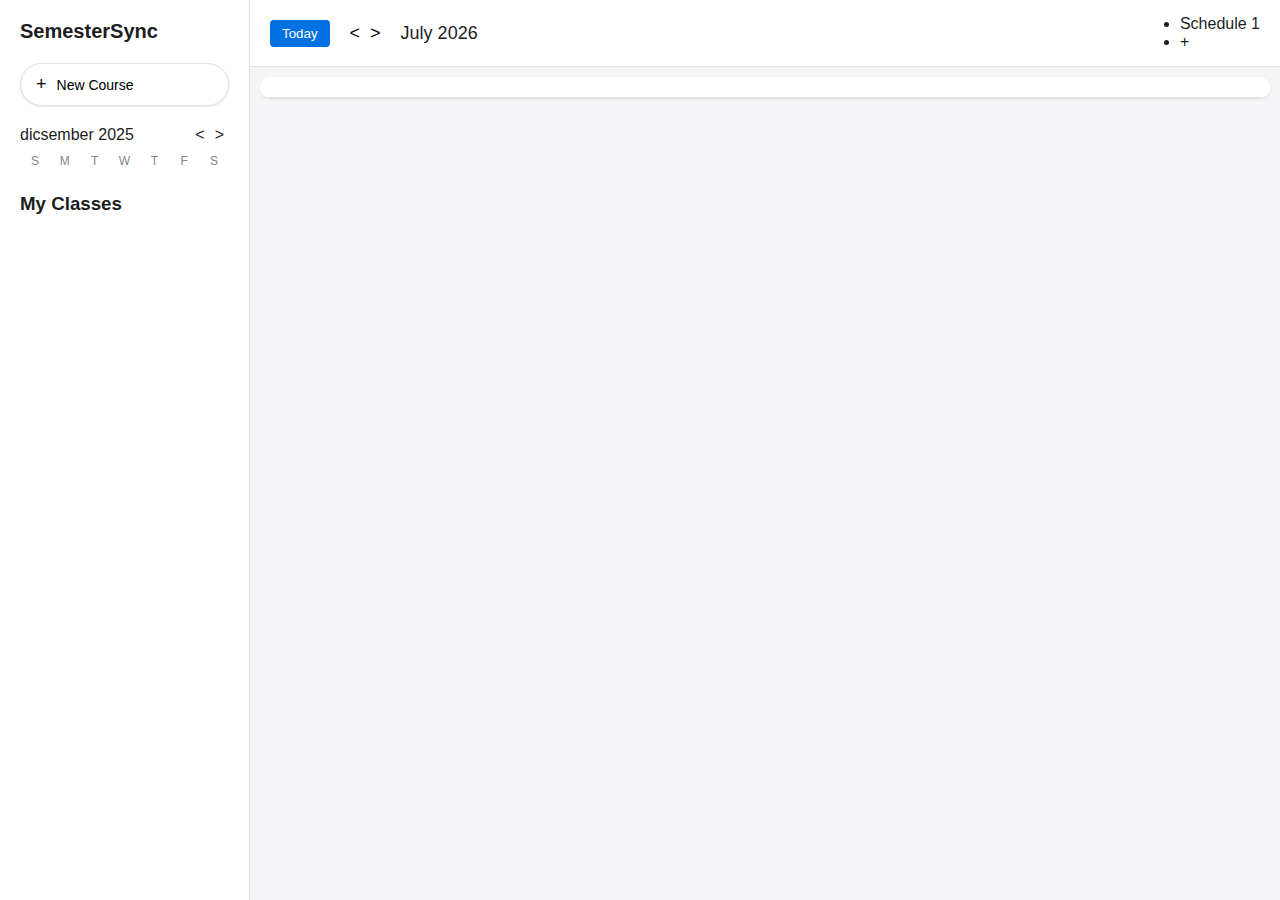
<file: index.html>
<!DOCTYPE html>
<html lang="en">
<head>
    <meta charset="UTF-8">
    <meta name="viewport" content="width=device-width, initial-scale=1.0">
    <title>SemesterSync</title>
    <link rel="stylesheet" href="styles.css">
</head>
<body>
    <div class="container">
        <!-- Sidebar -->
        <div class="sidebar">
            <div class="logo">SemesterSync</div>
            <button class="create-btn" id="addCourseBtn">
                <span class="plus">+</span>
                <span>New Course</span>
            </button>
            <div class="mini-calendar">
                <div class="month-navigation">
                    <span class="month-year" id="mini-month-year">dicsember 2025</span>
                    <div class="nav-arrows">
                        <span class="arrow" id="prev-month">&lt;</span>
                        <span class="arrow" id="next-month">&gt;</span>
                    </div>
                </div>
                <div class="weekdays">
                    <div>S</div><div>M</div><div>T</div><div>W</div><div>T</div><div>F</div><div>S</div>
                </div>
                <div class="days" id="mini-calendar-days">
                    <!-- Days will be inserted by JS -->
                </div>
            </div>
            <div id="class-list">
                <h3>My Classes</h3>
                <!-- Will be filled dynamically by JS -->
            </div>
        </div>

        <!-- Main Content -->
        <div class="main-content">
            <div class="header">
                <div class="nav-tools">
                    <button id="today-btn">Today</button>
                    <div class="navigation">
                        <button id="prev-week">&lt;</button>
                        <button id="next-week">&gt;</button>
                    </div>
                    <h2 id="current-month-year">April 2025</h2>
                </div>
                <div class="tabs-container">
                    <ul id="schedule-tabs" class="tabs">
                        <li class="tab active" data-tab-id="tab-1">Schedule 1</li>
                        <li id="add-tab" class="add-tab">+</li>
                    </ul>
                </div>
            </div>

            <div id="calendars-container">
                <div id="tab-1" class="calendar-tab active">
                    <div class="calendar">
                        <div class="weekdays-header" id="week-dates-tab-1">
                            <!-- Will be filled dynamically by JS -->
                        </div>
                        <div class="week-view" id="week-view-tab-1">
                            <!-- Calendar grid will be generated by JS -->
                        </div>
                    </div>
                </div>
            </div>
        </div>
    </div>

    <!-- Modal for adding new courses -->
    <div class="modal" id="course-modal">
        <div class="modal-content">
            <span class="close">&times;</span>
            <h2>Add Course</h2>
            <form id="course-form">
                <div class="form-group">
                    <label for="course-num">Course Number:</label>
                    <input type="text" id="course-num" required placeholder="e.g., CS101">
                </div>
                <div class="form-group">
                    <label for="course-title">Course Title:</label>
                    <input type="text" id="course-title" required placeholder="e.g., Introduction to Computer Science">
                </div>
                <div class="form-group">
                    <label for="instructor">Instructor:</label>
                    <input type="text" id="instructor" required placeholder="e.g., Prof. Smith">
                </div>
                <div class="form-group">
                    <label>Days:</label>
                    <div class="day-checkboxes">
                        <label><input type="checkbox" name="days" value="Monday"> Monday</label>
                        <label><input type="checkbox" name="days" value="Tuesday"> Tuesday</label>
                        <label><input type="checkbox" name="days" value="Wednesday"> Wednesday</label>
                        <label><input type="checkbox" name="days" value="Thursday"> Thursday</label>
                        <label><input type="checkbox" name="days" value="Friday"> Friday</label>
                        <label><input type="checkbox" name="days" value="Saturday"> Saturday</label>
                        <label><input type="checkbox" name="days" value="Sunday"> Sunday</label>
                    </div>
                </div>
                <div class="form-group">
                    <label for="start-time">Start Time:</label>
                    <input type="time" id="start-time" required>
                </div>
                <div class="form-group">
                    <label for="end-time">End Time:</label>
                    <input type="time" id="end-time" required>
                </div>
                <div class="form-group">
                    <label for="color">Color:</label>
                    <select id="color">
                        <option value="#4285F4">Blue</option>
                        <option value="#EA4335">Red</option>
                        <option value="#FBBC05">Yellow</option>
                        <option value="#34A853">Green</option>
                        <option value="#8E24AA">Purple</option>
                        <option value="#FF6B00">Orange</option>
                        <option value="#00A5A5">Teal</option>
                        <option value="#FF4081">Pink</option>
                    </select>
                </div>
                <div id="error-message" class="error-message"></div>
                <div class="form-actions">
                    <button type="button" id="cancel-btn">Cancel</button>
                    <button type="submit" id="save-btn">Save</button>
                </div>
            </form>
        </div>
    </div>

    <script src="script.js"></script>
</body>
</html>
</file>
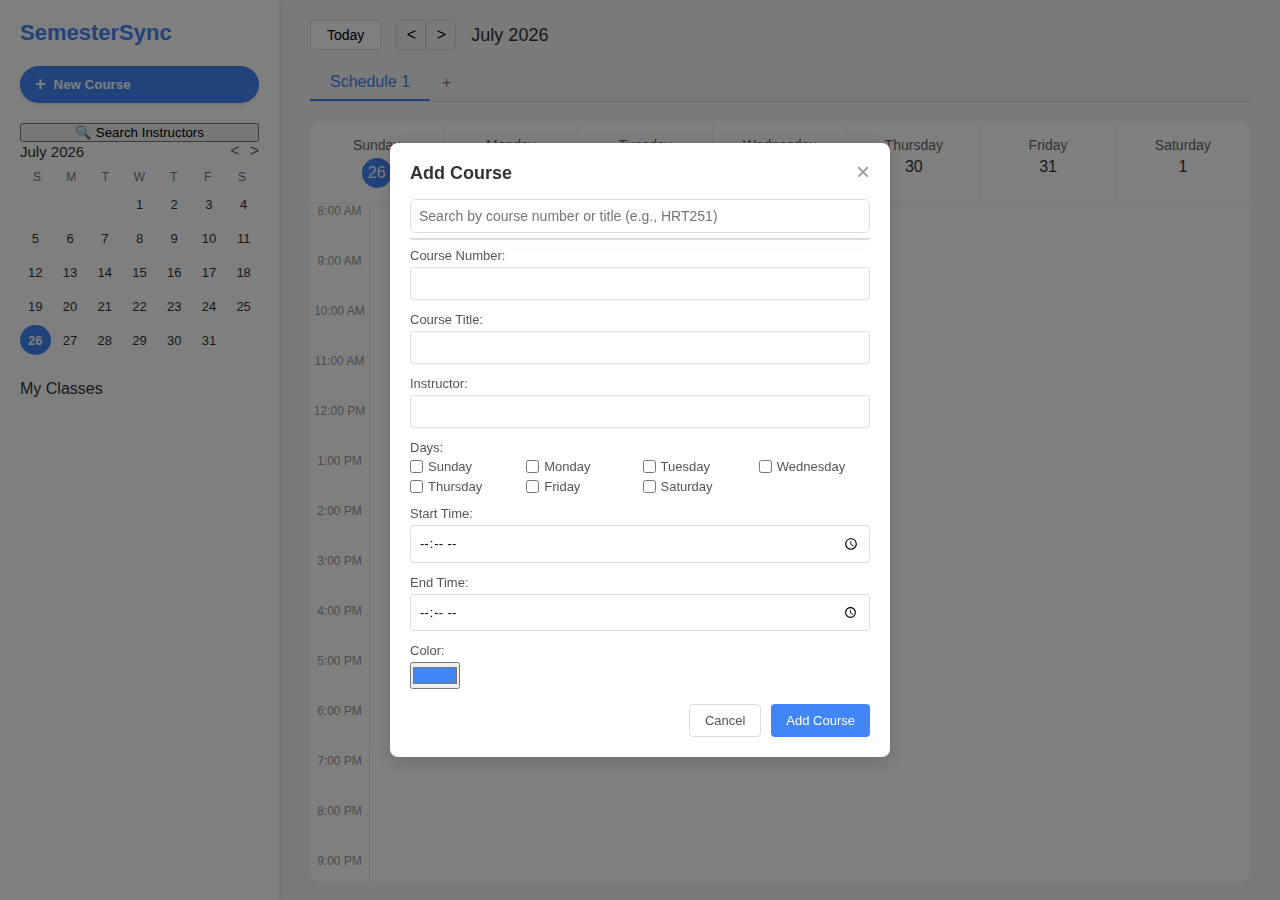
<file: public/index.html>
<!DOCTYPE html>
<html lang="en">
<head>
    <meta charset="UTF-8">
    <meta name="viewport" content="width=device-width, initial-scale=1.0">
    <title>SemesterSync</title>
    <link rel="stylesheet" href="styles.css">
</head>
<body>
    <div class="container">
        <!-- Sidebar -->
        <div class="sidebar">
            <div class="logo">SemesterSync</div>
            <button class="create-btn" id="addCourseBtn">
                <span class="plus">+</span>
                <span>New Course</span>
            </button>
            <button class="search-instructor-btn" onclick="window.location.href='instructor-search.html'">
                <span>🔍</span>
                <span>Search Instructors</span>
            </button>
            <div class="mini-calendar">
                <div class="month-navigation">
                    <span class="month-year" id="mini-month-year">April 2025</span>
                    <div class="nav-arrows">
                        <span class="arrow" id="prev-month">&lt;</span>
                        <span class="arrow" id="next-month">&gt;</span>
                    </div>
                </div>
                <div class="weekdays">
                    <div>S</div><div>M</div><div>T</div><div>W</div><div>T</div><div>F</div><div>S</div>
                </div>
                <div class="days" id="mini-calendar-days">
                    <!-- Days will be inserted by JS -->
                </div>
            </div>
            <div class="calendar-list">
                <h3>My Classes</h3>
                <div id="class-list">
                    <!-- Class items will be added dynamically -->
                </div>
            </div>
        </div>

        <!-- Main Content -->
        <div class="main-content">
            <div class="header">
                <div class="nav-tools">
                    <button id="today-btn">Today</button>
                    <div class="navigation">
                        <button id="prev-week">&lt;</button>
                        <button id="next-week">&gt;</button>
                    </div>
                    <h2 id="current-month-year">April 2025</h2>
                </div>
                <div class="tabs-container">
                    <ul id="schedule-tabs" class="tabs">
                        <li class="tab active" data-tab-id="tab-1">Schedule 1</li>
                        <li id="add-tab" class="add-tab">+</li>
                    </ul>
                </div>
            </div>

            <div id="calendars-container">
                <div id="tab-1" class="calendar-tab active">
                    <div class="calendar">
                        <div class="weekdays-header" id="week-dates-tab-1">
                            <!-- Will be filled dynamically by JS -->
                        </div>
                        <div class="week-view-wrapper">
                            <div class="time-indicators" id="time-indicators-tab-1">
                                <!-- Time indicators will be added here -->
                            </div>
                            <div class="week-view" id="week-view-tab-1">
                                <!-- Calendar grid will be generated by JS -->
                            </div>
                        </div>
                    </div>
                </div>
            </div>
        </div>
    </div>

    <!-- Modal for adding new courses -->
    <div class="modal" id="course-modal">
        <div class="modal-content">
            <span class="close">&times;</span>
            <h2 id="modal-title">Add Course</h2>
            
            <div class="search-container">
                <input type="text" id="class-search" placeholder="Search by course number or title (e.g., HRT251)">
                <div id="search-results" class="search-results"></div>
            </div>
            
            <form id="course-form">
                <div class="form-group">
                    <label for="course-num">Course Number:</label>
                    <input type="text" id="course-num" required>
                </div>
                <div class="form-group">
                    <label for="course-title">Course Title:</label>
                    <input type="text" id="course-title" required>
                </div>
                <div class="form-group">
                    <label for="instructor">Instructor:</label>
                    <input type="text" id="instructor" required>
                </div>
                <div class="form-group">
                    <label>Days:</label>
                    <div class="checkbox-group">
                        <label><input type="checkbox" name="days" value="Sunday"> Sunday</label>
                        <label><input type="checkbox" name="days" value="Monday"> Monday</label>
                        <label><input type="checkbox" name="days" value="Tuesday"> Tuesday</label>
                        <label><input type="checkbox" name="days" value="Wednesday"> Wednesday</label>
                        <label><input type="checkbox" name="days" value="Thursday"> Thursday</label>
                        <label><input type="checkbox" name="days" value="Friday"> Friday</label>
                        <label><input type="checkbox" name="days" value="Saturday"> Saturday</label>
                    </div>
                </div>
                <div class="form-group">
                    <label for="start-time">Start Time:</label>
                    <input type="time" id="start-time" required>
                </div>
                <div class="form-group">
                    <label for="end-time">End Time:</label>
                    <input type="time" id="end-time" required>
                </div>
                <div class="form-group">
                    <label for="color">Color:</label>
                    <input type="color" id="color" value="#4285F4">
                </div>
                <div id="error-message" class="error"></div>
                <div class="button-group">
                    <button type="button" id="cancel-btn">Cancel</button>
                    <button type="submit" id="submit-btn">Add Course</button>
                </div>
            </form>
        </div>
    </div>

    <script src="script.js"></script>
</body>
</html>
</file>
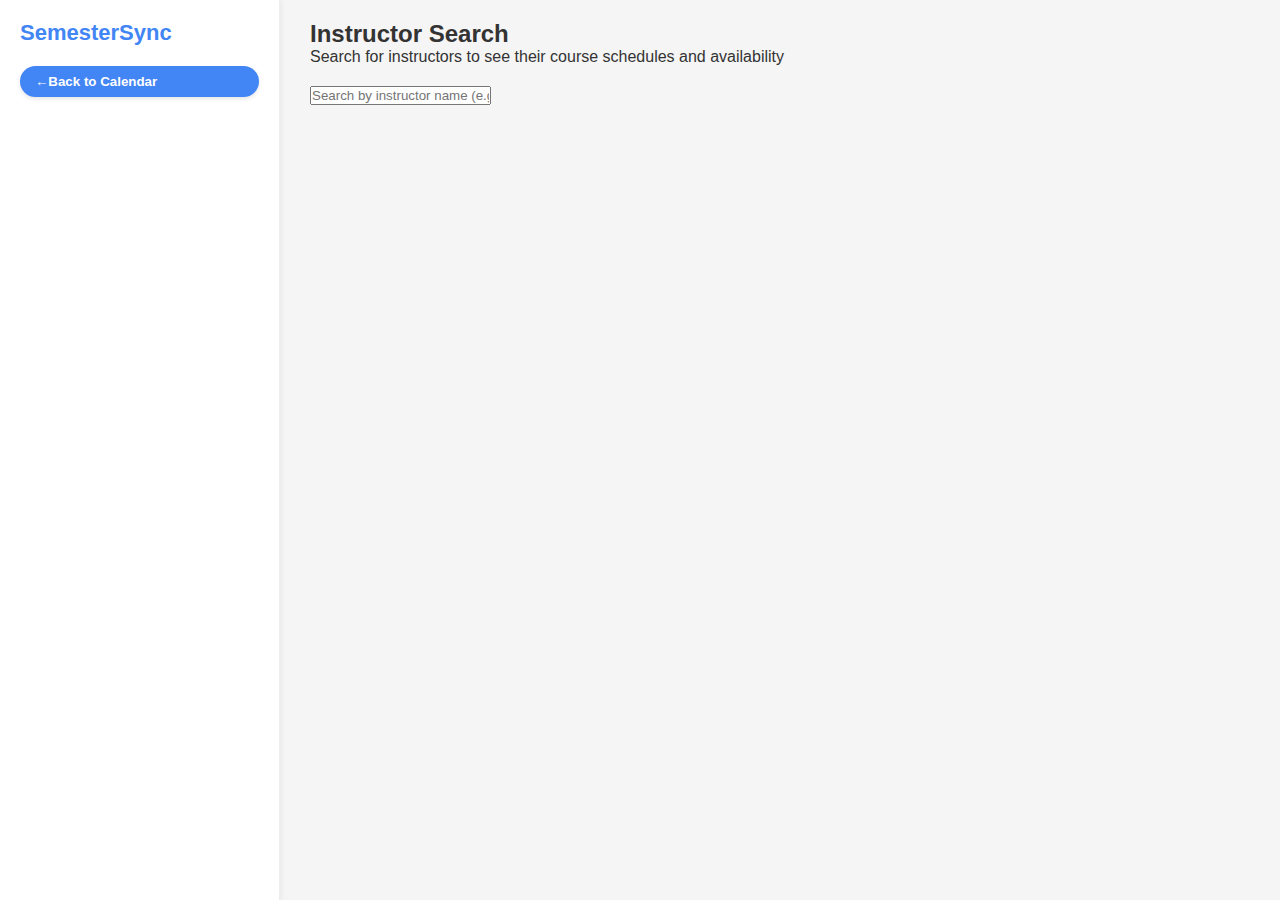
<file: public/instructor-search.html>
<!DOCTYPE html>
<html lang="en">
<head>
    <meta charset="UTF-8">
    <meta name="viewport" content="width=device-width, initial-scale=1.0">
    <title>Instructor Search - SemesterSync</title>
    <link rel="stylesheet" href="styles.css">
</head>
<body>
    <div class="container">
        <!-- Sidebar -->
        <div class="sidebar">
            <div class="logo">SemesterSync</div>
            <button class="create-btn" onclick="window.location.href='index.html'">
                <span>←</span>
                <span>Back to Calendar</span>
            </button>
        </div>

        <!-- Main Content -->
        <div class="main-content">
            <div class="header">
                <h2>Instructor Search</h2>
                <p>Search for instructors to see their course schedules and availability</p>
            </div>

            <div class="search-section">
                <div class="search-container">
                    <input type="text" id="instructor-search" placeholder="Search by instructor name (e.g., Sarah Wilson)">
                    <div id="search-status" class="search-status"></div>
                </div>
            </div>

            <div id="instructor-results" class="instructor-results">
                <!-- Results will be displayed here -->
            </div>
        </div>
    </div>

    <script src="instructor-search.js"></script>
</body>
</html>
</file>
<file: public/styles.css>
/* General Styles */
* {
    margin: 0;
    padding: 0;
    box-sizing: border-box;
    font-family: 'Segoe UI', Tahoma, Geneva, Verdana, sans-serif;
}

body {
    background-color: #f5f5f5;
    color: #333;
}

.container {
    display: flex;
    height: 100vh;
}

/* Sidebar Styles */
.sidebar {
    width: 280px;
    background-color: white;
    box-shadow: 2px 0 5px rgba(0, 0, 0, 0.05);
    padding: 20px;
    display: flex;
    flex-direction: column;
    border-right: 1px solid #eee;
}

.logo {
    font-size: 22px;
    font-weight: bold;
    color: #4285F4;
    margin-bottom: 20px;
}

.create-btn {
    background-color: #4285F4;
    color: white;
    border: none;
    border-radius: 24px;
    padding: 8px 15px;
    display: flex;
    align-items: center;
    font-weight: 600;
    cursor: pointer;
    margin-bottom: 20px;
    box-shadow: 0 2px 4px rgba(0, 0, 0, 0.1);
    transition: background-color 0.2s;
}

.create-btn:hover {
    background-color: #3b78e7;
}

.plus {
    font-size: 18px;
    margin-right: 8px;
}

/* Mini Calendar Styles */
.mini-calendar {
    margin-bottom: 25px;
}

.month-navigation {
    display: flex;
    justify-content: space-between;
    align-items: center;
    margin-bottom: 10px;
}

.month-year {
    font-size: 15px;
    font-weight: 500;
}

.nav-arrows {
    display: flex;
    gap: 10px;
}

.arrow {
    cursor: pointer;
    color: #666;
}

.weekdays {
    display: grid;
    grid-template-columns: repeat(7, 1fr);
    text-align: center;
    font-size: 12px;
    color: #777;
    margin-bottom: 5px;
}

.days {
    display: grid;
    grid-template-columns: repeat(7, 1fr);
    grid-gap: 4px;
}

.days div {
    height: 30px;
    display: flex;
    align-items: center;
    justify-content: center;
    font-size: 13px;
    cursor: pointer;
    border-radius: 50%;
    transition: background-color 0.2s;
}

.days div:hover:not(:empty) {
    background-color: #eef3ff;
}

.days div.today {
    background-color: #4285F4;
    color: white;
    font-weight: bold;
}

/* Calendar List Styles */
.calendar-list {
    flex-grow: 1;
    overflow-y: auto;
}

.calendar-list h3 {
    font-size: 16px;
    color: #333;
    margin-bottom: 12px;
    font-weight: 500;
}

.class-item {
    display: flex;
    align-items: center;
    padding: 10px 0;
    border-radius: 5px;
    cursor: pointer;
    transition: background-color 0.2s;
}

.class-item:hover {
    background-color: #f5f9ff;
}

.color-dot {
    width: 10px;
    height: 10px;
    border-radius: 50%;
    margin-right: 10px;
}

/* Main Content Styles */
.main-content {
    flex: 1;
    padding: 20px 30px;
    display: flex;
    flex-direction: column;
}

.header {
    margin-bottom: 20px;
}

.nav-tools {
    display: flex;
    align-items: center;
    margin-bottom: 15px;
}

.navigation {
    display: flex;
    margin-right: 15px;
}

.navigation button {
    background: none;
    border: 1px solid #ddd;
    width: 30px;
    height: 30px;
    font-size: 16px;
    cursor: pointer;
    display: flex;
    align-items: center;
    justify-content: center;
}

.navigation button:first-child {
    border-radius: 4px 0 0 4px;
}

.navigation button:last-child {
    border-radius: 0 4px 4px 0;
}

#today-btn {
    background-color: white;
    border: 1px solid #ddd;
    border-radius: 4px;
    padding: 6px 16px;
    margin-right: 15px;
    cursor: pointer;
    font-size: 14px;
}

#current-month-year {
    font-size: 18px;
    font-weight: 500;
}

/* Tabs Styles */
.tabs-container {
    border-bottom: 1px solid #ddd;
}

.tabs {
    display: flex;
    list-style: none;
}

.tab {
    padding: 8px 20px;
    cursor: pointer;
    border-bottom: 2px solid transparent;
    transition: all 0.2s;
    display: flex;
    align-items: center;
    gap: 8px;
}

.tab.active {
    border-bottom-color: #4285F4;
    color: #4285F4;
}

.add-tab {
    padding: 8px 12px;
    display: flex;
    align-items: center;
    justify-content: center;
    cursor: pointer;
    color: #777;
    font-size: 16px;
}

.close-tab {
    font-size: 16px;
    margin-left: 8px;
    color: #999;
    cursor: pointer;
}

.close-tab:hover {
    color: #d32f2f;
}

/* Calendar Tab Styles */
.calendar-tab {
    display: none;
    height: 100%;
}

.calendar-tab.active {
    display: block;
}

/* Calendar Styles */
.calendar {
    height: calc(100vh - 140px);
    display: flex;
    flex-direction: column;
}

.weekdays-header {
    display: grid;
    grid-template-columns: repeat(7, 1fr);
    text-align: center;
    background-color: white;
    border-bottom: 1px solid #eee;
    border-radius: 8px 8px 0 0;
    overflow: hidden;
}

.weekday {
    padding: 15px;
    border-right: 1px solid #eee;
}

.weekday:last-child {
    border-right: none;
}

.day-name {
    font-size: 14px;
    color: #666;
}

.day-number {
    font-size: 16px;
    font-weight: 500;
    margin-top: 5px;
}

.day-number.today {
    background-color: #4285F4;
    color: white;
    width: 30px;
    height: 30px;
    border-radius: 50%;
    display: flex;
    align-items: center;
    justify-content: center;
    margin: 5px auto 0;
}

.week-view-wrapper {
    display: flex;
    flex: 1;
    background-color: white;
    border-radius: 0 0 8px 8px;
    overflow: scroll;
}

.time-indicators {
    width: 60px;
    padding-top: 10px;
    border-right: 1px solid #eee;
}

.time-indicator {
    color: #999;
    font-size: 12px;
    text-align: center;
    margin-top: -10px;
    height: 60px; /* INCREASED from default to match hour height */
}

.week-view {
    flex: 1;
    display: grid;
    grid-template-columns: repeat(7, 1fr);
    position: relative;
}

.day-column {
    position: relative;
    border-right: 1px solid #fff;
    height: 840px; /* INCREASED from 600px to 840px (60px per hour × 14 hours) */
}

.day-column:last-child {
    border-right: none;
}

.hour-line {
    position: absolute;
    width: 100%;
    height: 1px;
    background-color: #fff;
}

.event {
    position: absolute;
    left: 5%;
    width: 90%;
    background-color: #4285F4;
    color: white;
    border-radius: 4px;
    padding: 8px;
    cursor: pointer;
    z-index: 2;
    overflow: hidden;
    font-size: 13px; /* Increased from 12px */
    min-height: 28px; /* Ensure minimum height */
    box-shadow: 0 2px 4px rgba(0,0,0,0.1);
}

.event-title {
    font-weight: bold;
    margin-bottom: 4px;
    white-space: nowrap;
    overflow: hidden;
    text-overflow: ellipsis;
    font-size: 13px;
}

.event-details {
    opacity: 0.9;
    white-space: nowrap;
    overflow: hidden;
    text-overflow: ellipsis;
}

.edit-course-btn {
    position: absolute;
    top: 5px;
    right: 5px;
    background: rgba(255, 255, 255, 0.3);
    border: none;
    border-radius: 50%;
    width: 20px;
    height: 20px;
    display: flex;
    align-items: center;
    justify-content: center;
    cursor: pointer;
    opacity: 0;
    transition: opacity 0.2s;
}

.event:hover .edit-course-btn {
    opacity: 1;
}

.edit-icon {
    font-size: 12px;
}

/* Modal Styles */
.modal {
    display: none;
    position: fixed;
    z-index: 1000;
    left: 0;
    top: 0;
    width: 100%;
    height: 100%;
    background-color: rgba(0, 0, 0, 0.5);
    overflow: auto;
    display: flex;
    justify-content: center;
    align-items: center;
}

.modal-content {
    background-color: #fff;
    margin: 0 auto;
    padding: 20px;
    border-radius: 8px;
    box-shadow: 0 4px 20px rgba(0, 0, 0, 0.15);
    width: 90%;
    max-width: 500px;
    position: relative;
    animation: modalFadeIn 0.3s;
    max-height: 80vh; /* Limit the maximum height */
    overflow-y: auto; /* Add scrolling for overflow content */
}

@keyframes modalFadeIn {
    from { opacity: 0; transform: translateY(-20px); }
    to { opacity: 1; transform: translateY(0); }
}

.close {
    position: absolute;
    top: 15px;
    right: 20px;
    font-size: 24px;
    color: #999;
    cursor: pointer;
}

#modal-title {
    margin-bottom: 15px;
    color: #333;
    font-size: 18px;
    font-weight: 600;
}

.form-group {
    margin-bottom: 12px;
}

.form-group label {
    display: block;
    margin-bottom: 4px;
    font-size: 13px;
    color: #555;
}

.form-group input[type="text"],
.form-group input[type="time"] {
    width: 100%;
    padding: 8px;
    border: 1px solid #ddd;
    border-radius: 4px;
    font-size: 13px;
}

.checkbox-group {
    display: grid;
    grid-template-columns: repeat(4, 1fr);
    gap: 5px;
}

.checkbox-group label {
    display: flex;
    align-items: center;
    margin-bottom: 0;
    font-size: 13px;
    cursor: pointer;
}

.checkbox-group input[type="checkbox"] {
    margin-right: 5px;
}

.error {
    color: #d32f2f;
    margin-top: 10px;
    font-size: 14px;
    display: none;
}

.error.show {
    display: block;
}

.button-group {
    display: flex;
    justify-content: flex-end;
    gap: 10px;
    margin-top: 15px;
}

#cancel-btn {
    background-color: transparent;
    border: 1px solid #ddd;
    color: #555;
}

#submit-btn {
    background-color: #4285F4;
    color: white;
}

#delete-btn {
    background-color: #d32f2f;
    color: white;
}

.button-group button {
    padding: 8px 15px;
    border: none;
    border-radius: 4px;
    cursor: pointer;
    font-size: 13px;
    font-weight: 500;
    transition: background-color 0.2s;
}

/* Search Container Styles */
.search-container {
    margin-bottom: 15px;
    position: relative;
}

#class-search {
    width: 100%;
    padding: 8px;
    border: 1px solid #ddd;
    border-radius: 6px;
    font-size: 14px;
    transition: border-color 0.3s;
    box-sizing: border-box;
}

#class-search:focus {
    border-color: #4285F4;
    outline: none;
    box-shadow: 0 0 0 2px rgba(66, 133, 244, 0.2);
}

.search-results {
    position: absolute;
    width: 100%;
    max-height: 300px;
    overflow-y: auto;
    background-color: white;
    border: 1px solid #ddd;
    border-radius: 6px;
    box-shadow: 0 4px 15px rgba(0, 0, 0, 0.1);
    z-index: 1000;
    margin-top: 5px;
}

.search-result-item {
    padding: 8px 12px;
    border-bottom: 1px solid #eee;
    cursor: pointer;
    transition: background-color 0.2s;
}

.search-result-item:hover {
    background-color: #f5f9ff;
}

.search-result-item:last-child {
    border-bottom: none;
}

.result-course {
    font-weight: 600;
    margin-bottom: 3px;
    font-size: 14px;
    color: #333;
}

.result-details {
    display: flex;
    flex-wrap: wrap;
    font-size: 12px;
    color: #666;
}

.result-details span {
    margin-right: 12px;
    margin-bottom: 3px;
}

.loading, .no-results {
    padding: 15px;
    text-align: center;
    color: #666;
}

/* Responsive adjustments */
@media (max-width: 768px) {
    .container {
        flex-direction: column;
    }
    
    .sidebar {
        width: 100%;
        height: auto;
        padding: 15px;
    }
    
    .main-content {
        padding: 15px;
    }
    
    .weekdays-header {
        overflow-x: auto;
    }
}
</file>
<file: styles.css>
/* General Reset */
* {
    margin: 0;
    padding: 0;
    box-sizing: border-box;
    font-family: -apple-system, BlinkMacSystemFont, 'Segoe UI', Roboto, Helvetica, Arial, sans-serif;
}

body {
    background-color: #f5f5f7;
    color: #1d1d1f;
}

.container {
    display: flex;
    height: 100vh;
}

/* Sidebar Styling */
.sidebar {
    width: 250px;
    background-color: #fff;
    border-right: 1px solid #e0e0e0;
    padding: 20px;
    display: flex;
    flex-direction: column;
}

.logo {
    font-size: 20px;
    font-weight: bold;
    margin-bottom: 20px;
    color: #1d1d1f;
}

.create-btn {
    display: flex;
    align-items: center;
    background-color: #fff;
    border: 1px solid #e0e0e0;
    border-radius: 24px;
    padding: 10px 15px;
    font-size: 14px;
    cursor: pointer;
    margin-bottom: 20px;
    transition: all 0.3s ease;
    box-shadow: 0 1px 2px rgba(0,0,0,0.1);
}

.create-btn:hover {
    background-color: #f5f5f7;
}

.plus {
    font-size: 18px;
    margin-right: 10px;
}

.mini-calendar {
    margin-bottom: 20px;
}

.month-navigation {
    display: flex;
    justify-content: space-between;
    margin-bottom: 10px;
    align-items: center;
}

.month-year {
    font-weight: 500;
}

.nav-arrows {
    display: flex;
}

.arrow {
    cursor: pointer;
    padding: 0 5px;
}

.weekdays {
    display: grid;
    grid-template-columns: repeat(7, 1fr);
    text-align: center;
    font-size: 12px;
    color: #86868b;
    margin-bottom: 5px;
}

.days {
    display: grid;
    grid-template-columns: repeat(7, 1fr);
    grid-gap: 2px;
}

.days div {
    height: 25px;
    display: flex;
    align-items: center;
    justify-content: center;
    font-size: 12px;
    cursor: pointer;
    border-radius: 50%;
}

.days div:hover {
    background-color: #f5f5f7;
}

.days div.today {
    background-color: #0071e3;
    color: white;
}

.days div.selected {
    border: 2px solid #0071e3;
}

.calendar-list h3 {
    font-size: 14px;
    margin-bottom: 10px;
    color: #86868b;
}

.calendar-item {
    display: flex;
    align-items: center;
    margin-bottom: 10px;
}

.color-dot {
    width: 12px;
    height: 12px;
    border-radius: 50%;
    margin-right: 10px;
}

/* Main Content Styling */
.main-content {
    flex: 1;
    display: flex;
    flex-direction: column;
}

.header {
    display: flex;
    justify-content: space-between;
    padding: 15px 20px;
    background-color: #fff;
    border-bottom: 1px solid #e0e0e0;
    align-items: center;
}

.nav-tools {
    display: flex;
    align-items: center;
}

#today-btn {
    background-color: #0071e3;
    color: white;
    border: none;
    border-radius: 4px;
    padding: 6px 12px;
    margin-right: 15px;
    cursor: pointer;
}

.navigation {
    display: flex;
    margin-right: 15px;
}

.navigation button {
    background: none;
    border: none;
    font-size: 18px;
    cursor: pointer;
    padding: 0 5px;
}

#current-month-year {
    font-size: 18px;
    font-weight: 500;
}

.view-options select {
    padding: 6px;
    border-radius: 4px;
    border: 1px solid #e0e0e0;
}

/* Calendar Styling */
.calendar {
    flex: 1;
    display: flex;
    flex-direction: column;
    background-color: #fff;
    margin: 10px;
    border-radius: 10px;
    box-shadow: 0 1px 3px rgba(0,0,0,0.1);
    overflow: hidden;
}

.weekdays-header {
    display: grid;
    grid-template-columns: repeat(7, 1fr);
    text-align: center;
    padding: 10px 0;
    background-color: #fff;
    border-bottom: 1px solid #e0e0e0;
}

.weekday {
    display: flex;
    flex-direction: column;
    align-items: center;
}

.day-name {
    font-size: 12px;
    color: #86868b;
}

.day-number {
    font-size: 24px;
    font-weight: 300;
    height: 40px;
    width: 40px;
    display: flex;
    align-items: center;
    justify-content: center;
    border-radius: 50%;
}

.day-number.today {
    background-color: #0071e3;
    color: white;
}

.week-view {
    flex: 1;
    display: grid;
    grid-template-columns: repeat(7, 1fr);
    gap: 1px;
    background-color: #f5f5f7;
}

.day-column {
    background-color: #fff;
    position: relative;
    min-height: 600px;
}

.event {
    position: absolute;
    left: 5%;
    width: 90%;
    padding: 5px 8px;
    border-radius: 4px;
    font-size: 12px;
    color: white;
    overflow: hidden;
    cursor: pointer;
    transition: transform 0.1s ease;
}

.event:hover {
    transform: scale(1.02);
}

.event-title {
    font-weight: 500;
    white-space: nowrap;
    overflow: hidden;
    text-overflow: ellipsis;
}

.event-details {
    font-size: 10px;
    opacity: 0.9;
}

/* Modal Styling */
.modal {
    display: none;
    position: fixed;
    z-index: 1000;
    left: 0;
    top: 0;
    width: 100%;
    height: 100%;
    background-color: rgba(0,0,0,0.5);
}

.modal-content {
    position: relative;
    background-color: #fff;
    margin: 2.5% auto;
    padding: 25px;
    border-radius: 10px;
    width: 450px;
    max-width: 90%;
    box-shadow: 0 5px 15px rgba(0,0,0,0.3);
    animation: modalOpen 0.3s ease;
    max-height: 90vh;
    overflow-y: auto;
}

@keyframes modalOpen {
    from {opacity: 0; transform: scale(0.8);}
    to {opacity: 1; transform: scale(1);}
}

.close {
    position: absolute;
    right: 20px;
    top: 15px;
    font-size: 24px;
    cursor: pointer;
}

.form-group {
    margin-bottom: 15px;
}

.form-group label {
    display: block;
    margin-bottom: 5px;
    font-size: 14px;
    color: #86868b;
}

.form-group input, .form-group select {
    width: 100%;
    padding: 8px;
    border: 1px solid #e0e0e0;
    border-radius: 4px;
    font-size: 14px;
}

/* Day Checkboxes Styling */
.day-checkboxes {
    display: grid;
    grid-template-columns: repeat(2, 1fr);
    gap: 10px;
}

.day-checkboxes label {
    display: flex;
    align-items: center;
    cursor: pointer;
    font-size: 14px;
    color: #1d1d1f;
}

.day-checkboxes input[type="checkbox"] {
    width: auto;
    margin-right: 6px;
}

.form-actions {
    display: flex;
    justify-content: flex-end;
    margin-top: 20px;
}

.form-actions button {
    padding: 8px 15px;
    border-radius: 4px;
    cursor: pointer;
    font-size: 14px;
}

#cancel-btn {
    background: none;
    border: 1px solid #e0e0e0;
    margin-right: 10px;
}

#save-btn {
    background-color: #0071e3;
    color: white;
    border: none;
}

/* Error Message */
.error-message {
    color: #EA4335;
    font-size: 14px;
    margin-top: 15px;
    display: none;
    padding: 8px;
    background-color: rgba(234, 67, 53, 0.1);
    border-radius: 4px;
}

.error-message.show {
    display: block;
}
</file>
